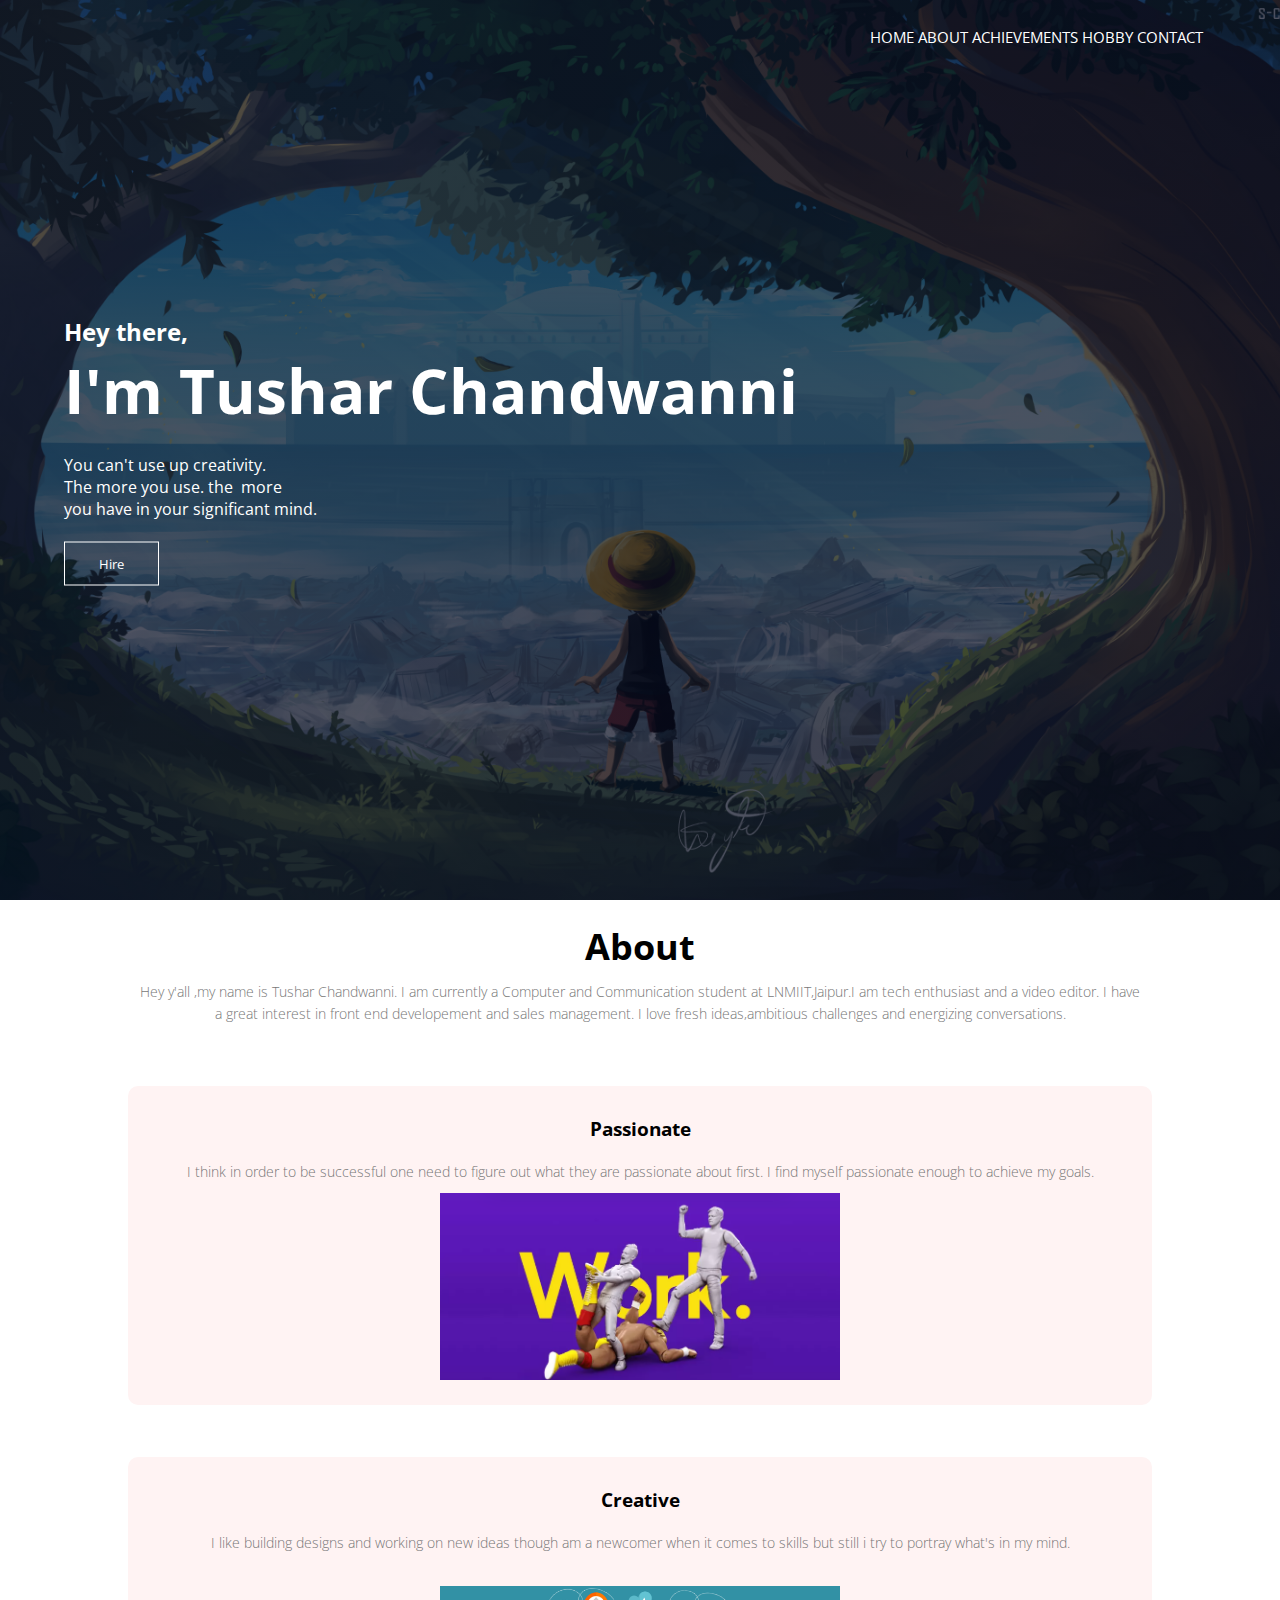
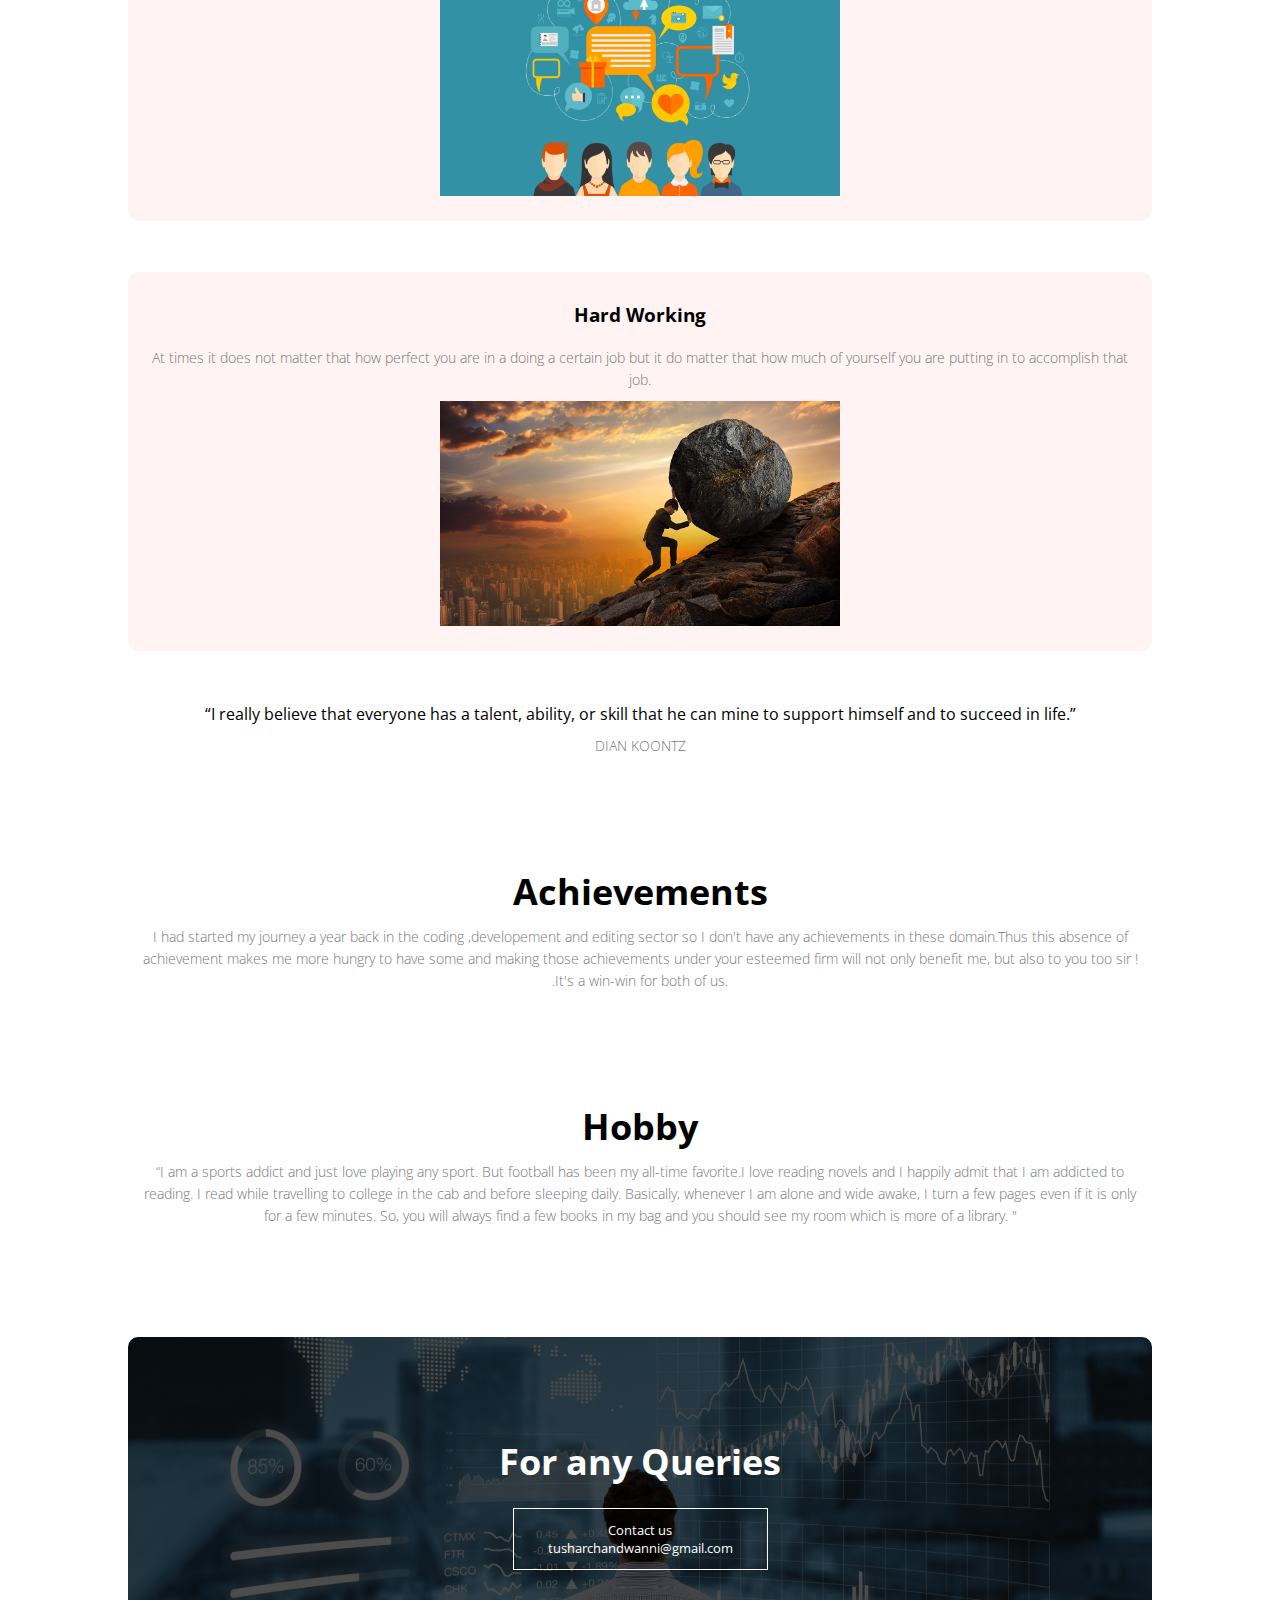
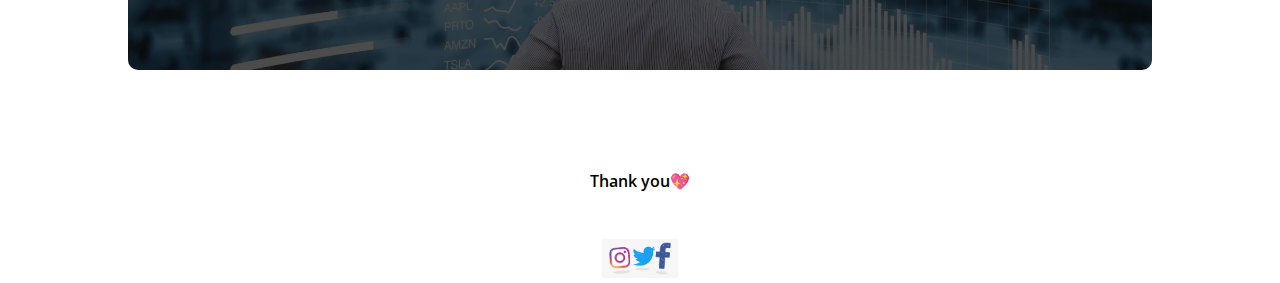
<file: index.html>
<!DOCTYPE html>
<html lang="\" dir="ltr">
  <head>
    <meta  name ="viewport " content ="with=device-width , initial scale =1.0 " charset="utf-8">

    <title>Tushar Chandwanni</title>
    <link rel = "stylesheet" href="portfolio.css" >
    <link rel="preconnect" href="https://fonts.googleapis.com">
<link rel="preconnect" href="https://fonts.gstatic.com" crossorigin>
<link href="https://fonts.googleapis.com/css2?family=Open+Sans&display=swap" rel="stylesheet">
    <link href="https://cdn.jsdelivr.net/npm/@fortawesome/fontawesome-free@6.1.1/css/fontawesome.min.css" />
  </head>
  <body>
    <section class ="header">
          <nav>

            <div class="nav-links">
              <i class="fa-solid fa-xmark" onclick="hideMenu()"></i>
              <ul>
                <li><a href=""> HOME </a></li>
                <li><a href="#cou">  ABOUT</a></li>
                <li><a href="#co"> ACHIEVEMENTS</a></li>
                <li><a href="#c">HOBBY</a></li>
                <li><a href="#b"> CONTACT</a></li>
              </ul>
            </div>
            <i class="fa-solid fa-bars" onclick ="showMenu"></i>
          </nav>
          <div class="text-box">

            <h2>Hey there,</h>
            <br />
            <h1>I'm Tushar Chandwanni </h1>

            <br />            <pre>
You can't use up creativity.
The more you use. the  more
you have in your significant mind.
            </pre>
            <a href=" "class="hero-btn">Hire</a>
          </div>
    </section>
    <section class ="course">
      <a id="cou"></a>
      <br />
      <h1>About<br /> </h1>
      <p>Hey y'all ,my name is Tushar Chandwanni. I am currently a Computer and Communication student at LNMIIT,Jaipur.I am tech enthusiast and a video editor. I have a great interest in front end developement and sales management.
      I love fresh ideas,ambitious challenges and energizing conversations. </p>
         <div class="row">
           <div class="course-col">

             <h3>Passionate </h3>
             <p>

               I think in order to be successful one need to figure out what they are passionate about first. I find myself passionate enough to achieve my goals.
             </p>
             <img src="image/11.png" width="40%" height="40%" />
           </div>
           <div class="course-col">

             <h3> Creative </h3>
             <p>
               I like building designs and working on new ideas though am a newcomer when it comes to skills but still i try to portray what's in my mind.
             </p>
             <br />
             <img src="image/13.png" width="40%" height="40%" />

           </div>
           <div class="course-col">

             <h3>Hard Working </h3>
             <p>
At times it does not matter that how perfect you are in a doing a certain job but it do matter that how much of yourself you are putting in to accomplish that job.
             </p>
             <img src="image/12.jpg" width="40%" height="40%" />

           </div>
         </div>
         <q>I really believe that everyone has a talent, ability, or skill that he can mine to support himself and to succeed in life.</q>
         <p>
           DIAN KOONTZ
         </p>

    </section>
<section class="testimonials">
    <a id="co"></a>
  <h1>Achievements</h1>
  <p> I had started my journey a year back in the coding ,developement and editing sector so I don't have any achievements in these domain.Thus this absence of achievement makes me more hungry to have some and making those achievements under your esteemed firm will not only benefit me, but also to you too sir ! .It's a win-win for both of us. </p>



</section>

<section class="testo">
    <a id="c"></a>
  <h1>Hobby</h1>
  <p>
    “I am a sports addict and just love playing any sport. But football has been my all-time favorite.I love reading novels and I happily admit that I am addicted to reading. I read while travelling to college in the cab and before sleeping daily. Basically, whenever I am alone and wide awake, I turn a few pages even if it is only for a few minutes. So, you will always find a few books in my bag and you should see my room which is more of a library. "
  </p>
</section>

<section class="cta">
    <a id="b"></a>
  <h1>For any Queries</h1>
  <br />
  <a href="" class="hero-btn">Contact us <br /> tusharchandwanni@gmail.com</a>

</section>

<section class ="footer">
  <h4>Thank you💖</h4>
  <br />
  <img src="image/20.jpg" width="6%"height ="6%"/>



</section>

<!---Javascript for Toggel Menu ---->
<script>
   var navlinks =document.getElementById("navlinks");

   function showMenu(){
     navLinks.style.right ="0";
   }
   function hideMenu(){
     navLinks.style.right ="-200px";
   }

</script>
  </body>
</html>
</file>
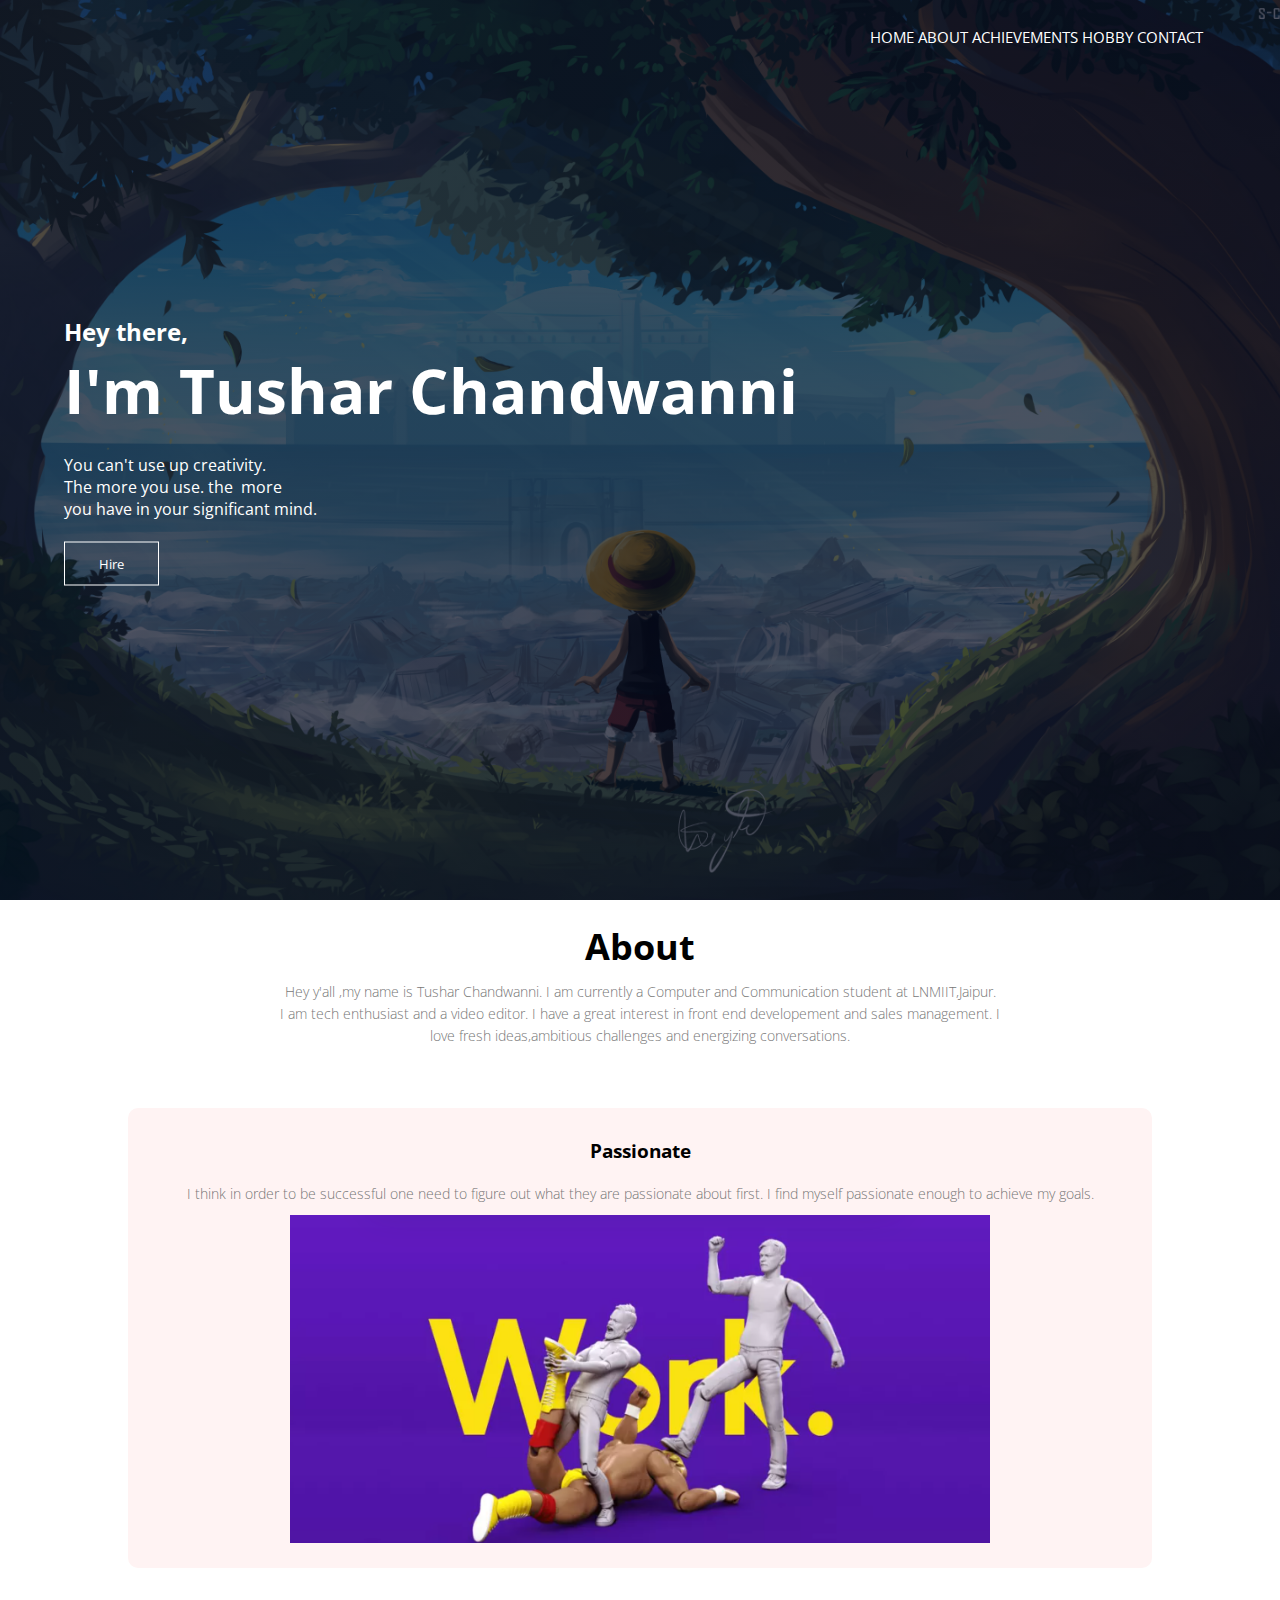
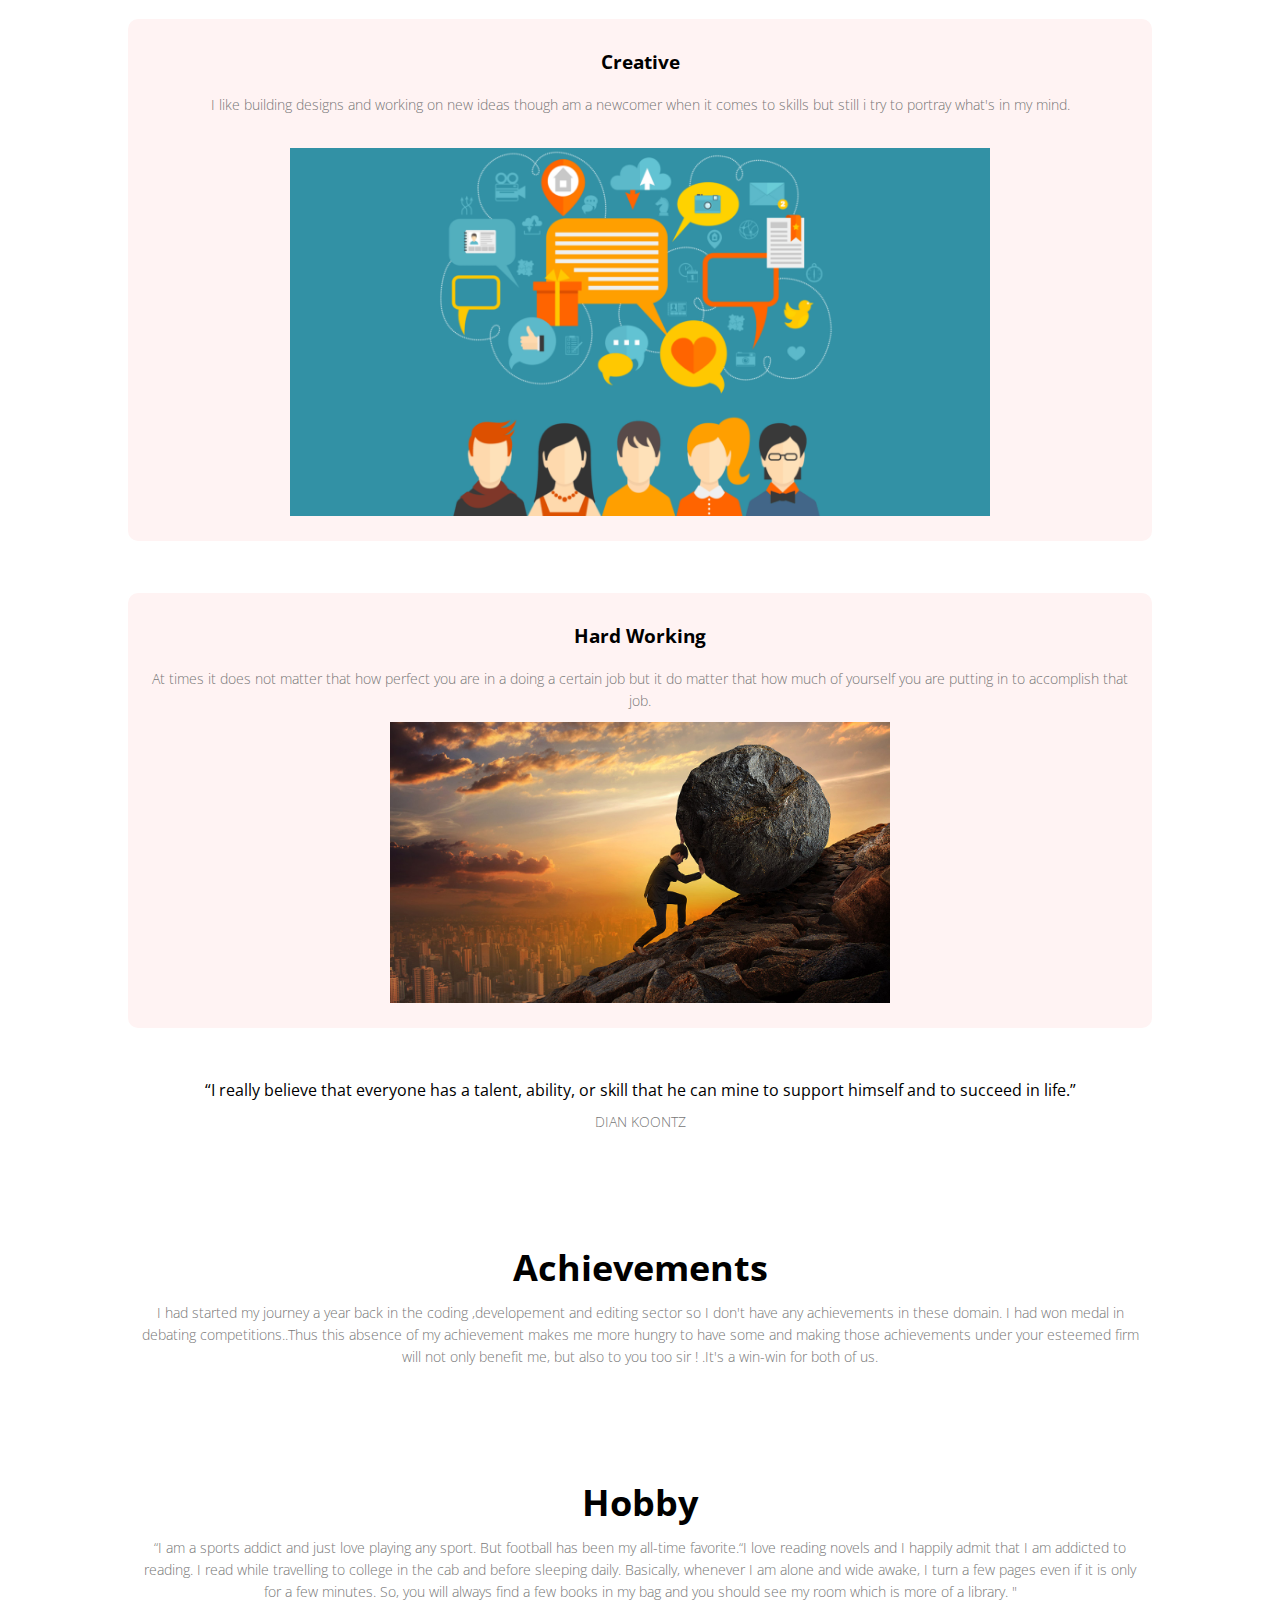
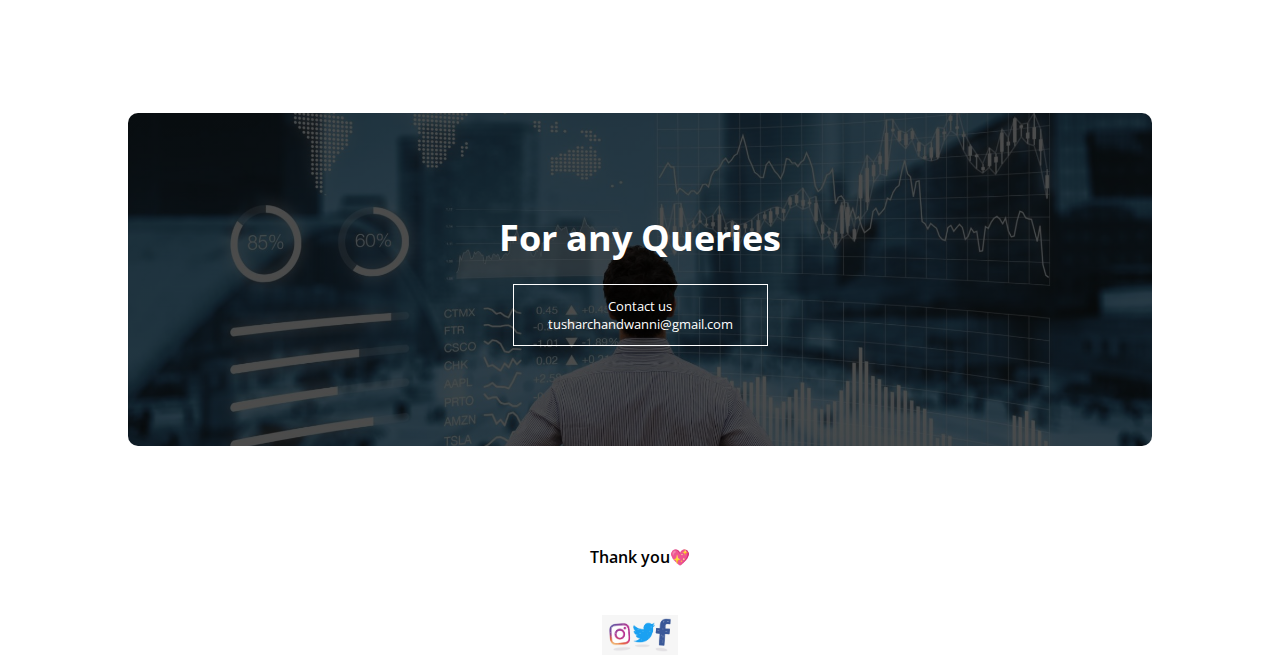
<file: Index.html>
<!DOCTYPE html>
<html lang="\" dir="ltr">
  <head>
    <meta  name ="viewport " content ="with=device-width , initial scale =1.0 " charset="utf-8">

    <title>Tushar Chandwanni</title>
    <link rel = "stylesheet" href="portfolio.css" >
    <link rel="preconnect" href="https://fonts.googleapis.com">
<link rel="preconnect" href="https://fonts.gstatic.com" crossorigin>
<link href="https://fonts.googleapis.com/css2?family=Open+Sans&display=swap" rel="stylesheet">
    <link href="https://cdn.jsdelivr.net/npm/@fortawesome/fontawesome-free@6.1.1/css/fontawesome.min.css" />
  </head>
  <body>
    <section class ="header">
          <nav>

            <div class="nav-links">
              <i class="fa-solid fa-xmark" onclick="hideMenu()"></i>
              <ul>
                <li><a href=""> HOME </a></li>
                <li><a href="#cou">  ABOUT</a></li>
                <li><a href="#co"> ACHIEVEMENTS</a></li>
                <li><a href="#c">HOBBY</a></li>
                <li><a href="#b"> CONTACT</a></li>
              </ul>
            </div>
            <i class="fa-solid fa-bars" onclick ="showMenu"></i>
          </nav>
          <div class="text-box">

            <h2>Hey there,</h>
            <br />
            <h1>I'm Tushar Chandwanni </h1>

            <br />            <pre>
You can't use up creativity.
The more you use. the  more
you have in your significant mind.
            </pre>
            <a href=" "class="hero-btn">Hire</a>
          </div>
    </section>
    <section class ="course">
      <a id="cou"></a>
      <br />
      <h1>About<br /> </h1>
      <p>Hey y'all ,my name is Tushar Chandwanni. I am currently a Computer and Communication student at LNMIIT,Jaipur.<br />I am tech enthusiast and a video editor. I have a great interest in front end developement and sales management.
      I  <br /> love fresh ideas,ambitious challenges and energizing conversations. </p>
         <div class="row">
           <div class="course-col">

             <h3>Passionate </h3>
             <p>

               I think in order to be successful one need to figure out what they are passionate about first. I find myself passionate enough to achieve my goals.
             </p>
             <img src="image/11.png" width="70%" height="40%" />
           </div>
           <div class="course-col">

             <h3> Creative </h3>
             <p>
               I like building designs and working on new ideas though am a newcomer when it comes to skills but still i try to portray what's in my mind.
             </p>
             <br />
             <img src="image/13.png" width="70%" height="40%" />

           </div>
           <div class="course-col">

             <h3>Hard Working </h3>
             <p>
At times it does not matter that how perfect you are in a doing a certain job but it do matter that how much of yourself you are putting in to accomplish that job.
             </p>
             <img src="image/12.jpg" width="50%" height="60%" />

           </div>
         </div>
         <q>I really believe that everyone has a talent, ability, or skill that he can mine to support himself and to succeed in life.</q>
         <p>
           DIAN KOONTZ
         </p>

    </section>
<section class="testimonials">
    <a id="co"></a>
  <h1>Achievements</h1>
  <p> I had started my journey a year back in the coding ,developement and editing sector so I don't have any achievements in these domain. I had won medal in debating competitions..Thus this absence of my achievement makes me more hungry to have some and making those achievements under your esteemed firm will not only benefit me, but also to you too sir ! .It's a win-win for both of us. </p>



</section>

<section class="testo">
    <a id="c"></a>
  <h1>Hobby</h1>
  <p>
    “I am a sports addict and just love playing any sport. But football has been my all-time favorite.“I love reading novels and I happily admit that I am addicted to reading. I read while travelling to college in the cab and before sleeping daily. Basically, whenever I am alone and wide awake, I turn a few pages even if it is only for a few minutes. So, you will always find a few books in my bag and you should see my room which is more of a library. "
  </p>
</section>

<section class="cta">
    <a id="b"></a>
  <h1>For any Queries</h1>
  <br />
  <a href="" class="hero-btn">Contact us <br /> tusharchandwanni@gmail.com</a>

</section>

<section class ="footer">
  <h4>Thank you💖</h4>
  <br />
  <img src="image/20.jpg" width="6%"height ="6%"/>



</section>

<!---Javascript for Toggel Menu ---->
<script>
   var navlinks =document.getElementById("navlinks");

   function showMenu(){
     navLinks.style.right ="0";
   }
   function hideMenu(){
     navLinks.style.right ="-200px";
   }

</script>
  </body>
</html>
</file>
<file: portfolio.css>
* {
  margin : 0;
  padding: 0;
  font-family: 'Open Sans', sans-serif;
}
.header{
  min-height :100vh;
  width :100%;
  background-image: linear-gradient(rgba(4, 9, 30, 0.7),rgba(4, 9, 30, 0.7)), url('image/1.jpg');
  background-position :center;
  background-size: cover;
  position: relative;
}
nav{
  display : flex;
  padding : 2% 6%;
  justify-content: space-between;
  align-items: center;
}
nav img{
  width:150px;
}
.nav-links{
  flex : 1;
  text-align:  right;
}
.nav-links ul li{
  list-style: none;
  display: inline-block;
  padding: 12px 19;
  position: relative;
}
.nav-links ul li a{
  color: #fff;
  text-decoration: none;
  font-size: 15px;
}
.nav-links ul li::after{
  content :'';
  width: 0%;
  height:2px;
  display:block;
  background: #f44336;
  margin: auto;
  transition: 0.5s;
}
.nav-links ul li:hover::after{
  width :100%;
}
.text-box
{
  width:90%;
  color: #fff;
  position:absolute;
  top:50%;
  left: 50%;
  transform: translate(-50%,-50%);
  text-align: left;
}
.text-box h1{
  font-size: 62px
}
.text-box h2{
  text-align: left;
}

.text-box p{
  margin:10px 0 40px;
  font-size: 14px;
  color: #fff;
}
.hero-btn{
  display: inline-block;
  text-decoration: none;
  color: #fff;
  border: 1px solid #fff;
  padding :12px  34px;
  font-size: 13px;
  background: transparent;
  position: relative;
  cursor: pointer;
}
.hero-btn:hover{
  border: 1px solid #f44336;
  background: #f44336;
  transition: 1s;
}
nav .fa{
  display:none;
}
@media(max-width:700px)
{
  .text-box h1{
    font-size: 20px
  }
  .nav-links ul li{
    display: block;
  }
  .nav-links{
    position: absolute;;
    background: #f44336;
    height:100vh;
    width:200px;
    top:0;
    right: -200px;
    text-align: left;
    z-index: =2;
    transition =1s;
  }
  nav.fa{
    display:block;
    colour: #fff;
    margin:10px;
    font-size: 22px;
    cursor:pointer;
  }
  .nav-links ul{
    padding: 30px;
    }

}
.course{
  width:80%;
  margin:auto;
  text-align:center;
  paddibg-top:100px;
}
h1{
  font-size:36px;
  font-weigth: 600;
}

p{
  color: #777;
  font-size: 14px;
  font-weight: 300;
  line-height: 22px;
  padding:10px;
}

.row{
  margin-top:5%;
  display:block;
  justify-content: space-between;
}
.course-col{
flex-basis: 31%;
background:#fff3f3;
border-radius:10px;
margin-bottom:5%;
padding:20px 12px;
box-sizing: border-box;
}
h3{
  text-align:center;
  font_weight:600;
  margin: 10px 0;
}
.course-col:hover{
  box-shadow:0 0 20px rgba(0,0,0,0.2);
}
@media (max-width:700px){

  .row{

  }
}

.testimonials{
  width:80%;
  margin: auto;
  padding-top:100px;
  text-align:center;
}
.testimonial-col{
  flex-basis: 44%;
  border-radius: 10px;
  margin-bottom: 5%;
  text-align:left;
  background: #fff3f3;
  padding: 25px;
  cursor:pointer;
  display: flex;
}

.testimonial-col img{
  height:40px;
  margin-left:5px;
  margin-right:30px;
  border-radius:50%;
}

.testimonial-col p{
  padding:0;

}
.testimonial-col h3{
  margin-top:15px;
  text-align:left;
}
@media(max-width :700px){

  .testimonial-col img{

    margin-left:0px;
    margin-right:15px;

  }
}

.testo
{
  width:80%;
  margin: auto;
  padding-top:100px;
  text-align:center;
}

.cta{
  margin:100px auto;
  width:80%;
  background-image:linear-gradient(rgba(0,0,0,0.7),rgba(0,0,0,0.7)),url(image/17.jpg);
  background-position: center;
background-size:cover;
border-radius:10px;
text-align: center;
padding:100px 0;
}
.cta h1{
  color:#fff;
  margin-bottom: 40 px;
  padding : 0 ;

}
@media(max-width:700px){
  .cta h1{
    font-size:24px;
  }
}

.footer{
  width:100%;
  text-align:center;
  padding =30px 0;

}
.footer h4{
  margin-bottom: 25px;
  marhin-top: 20px;
  font-weight:600;
}
</file>
